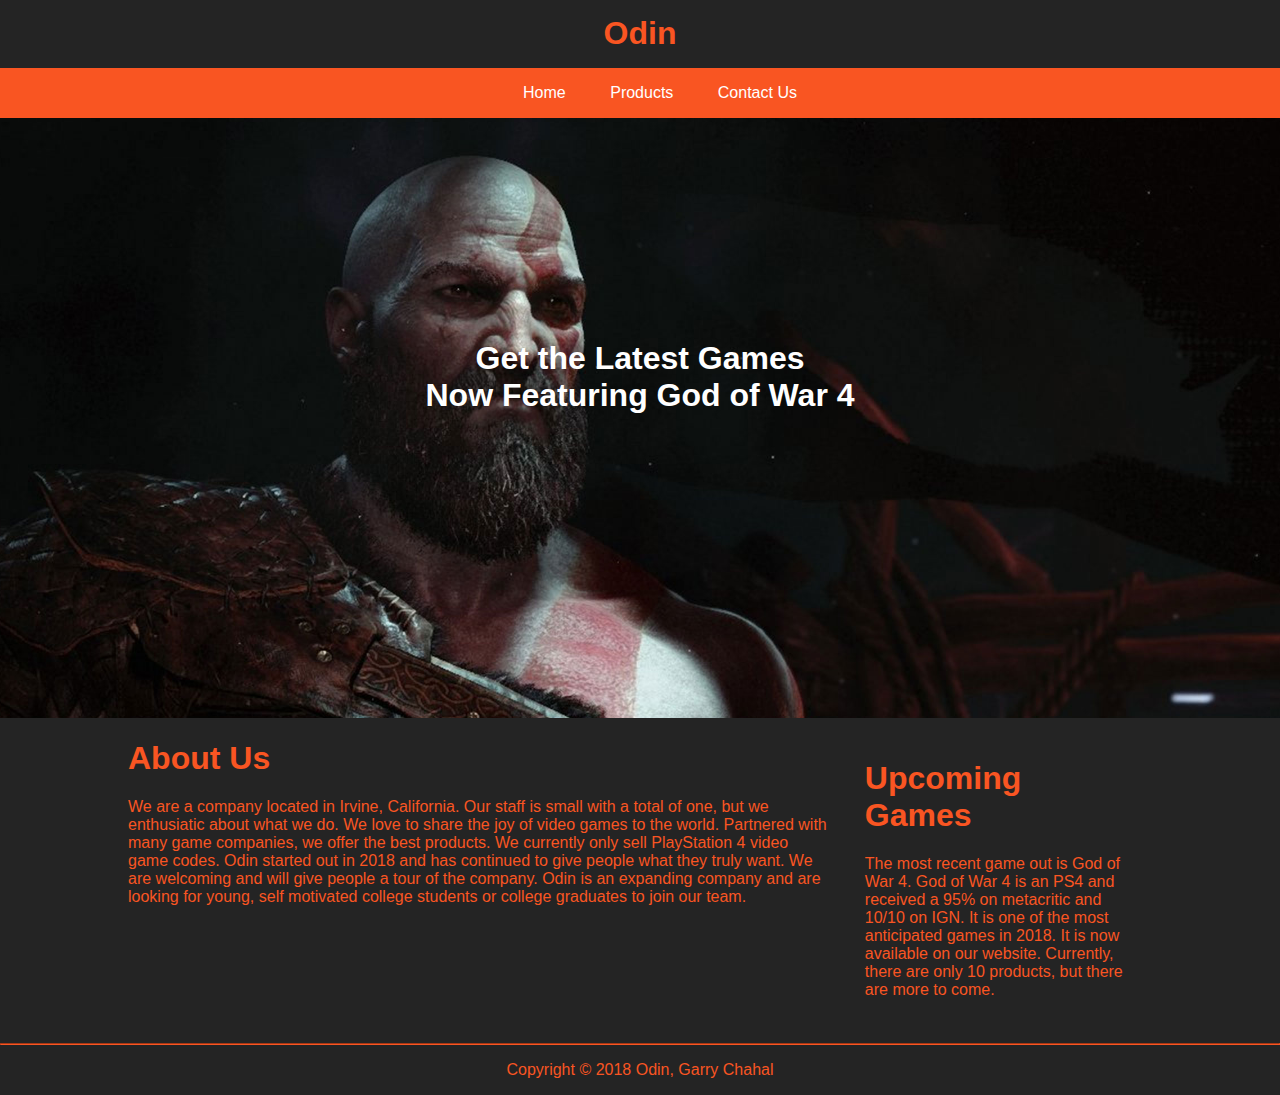
<file: index.html>
<!DOCTYPE html>
<html>
<head>
	<link rel="stylesheet" type="text/css" href="assets/styles/style.css">
	<title>Odin</title>
</head>
<body>
	<script src="navbar.js"></script>

	<section id="showcase">
		<div class="container">
			<h1>Get the Latest Games<br />Now Featuring God of War 4</h1>
		</div>
	</section>

	<div class="container">
		<section id="main">
			
			<h1>About Us</h1>
			<p>We are a company located in Irvine, California. Our staff is small with a total of one, but we enthusiatic about what we do. We love to share the joy of video games to the world. Partnered with many game companies, we offer the best products. We currently only sell PlayStation 4 video game codes. Odin started out in 2018 and has continued to give people what they truly want. We are welcoming and will give people a tour of the company. Odin is an expanding company and are looking for young, self motivated college students or college graduates to join our team.</p>

		</section>

		<aside id="sidebar">
			<h1>Upcoming Games</h1>
			<p>The most recent game out is God of War 4. God of War 4 is an PS4 and received a 95% on metacritic and 10/10 on IGN. It is one of the most anticipated games in 2018. It is now available on our website. Currently, there are only 10 products, but there are more to come.</p>
		</aside>
	</div>

	<script src="footer.js"></script>

</body>
</html>
</file>
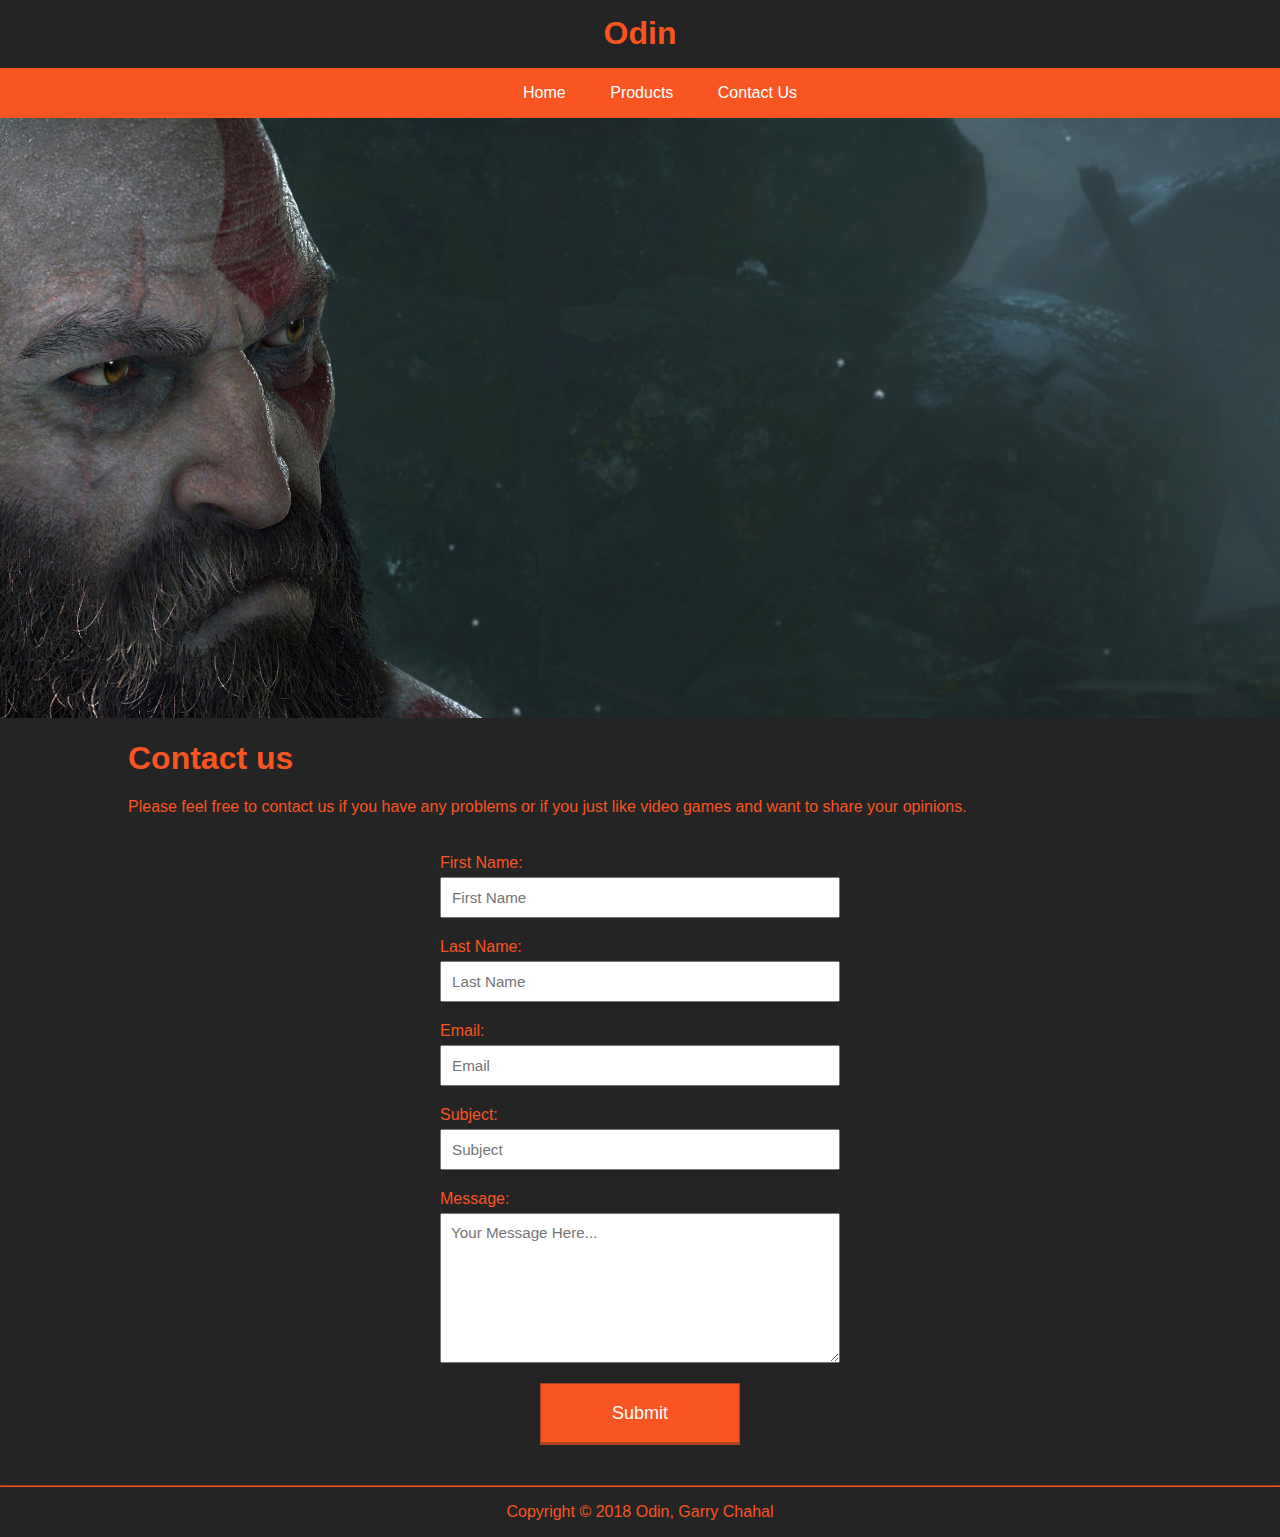
<file: contact.html>
<!DOCTYPE html>
<html>
<head>
	<link rel="stylesheet" type="text/css" href="assets/styles/style.css">
	<script type="text/javascript" src="forms.js"></script>
	<title>Odin Contact Us</title>
</head>
<body>
	<script src="navbar.js" directory=""></script>
	<section id="contactShowcase"></section>
	<div class="container">
		<h1>Contact us</h1>
		<p>Please feel free to contact us if you have any problems or if you just like video games and want to share your opinions.</p>
	</div>
	<div class="container">
		<div id="contactForm">
			<form onsubmit="return submitContact()">
				<div class="nameInput">
					<label for="firstName">First Name:</label>
					<input type="text" name="firstName" id="firstName" placeholder="First Name">

					<label for="lastName">Last Name:</label>
					<input type="text" name="lastName" id="lastName" placeholder="Last Name">
				</div>
				<div>
					<label for="email">Email:</label>
					<input type="email" name="email" id="email" placeholder="Email">
				</div>
				<div>
					<label for="subject">Subject:</label>
					<input type="text" name="subject" id="subject" placeholder="Subject">
				</div>
				<div>
					<label for="message">Message:</label>
					<textarea name="message" id="message" placeholder="Your Message Here..."></textarea>
				</div>
				<input type="submit" name="submit">
			</form>
		</div>
	</div>
	<p id="wrongInput"></p>
	<script src="footer.js"></script>
</body>
</html>
</file>
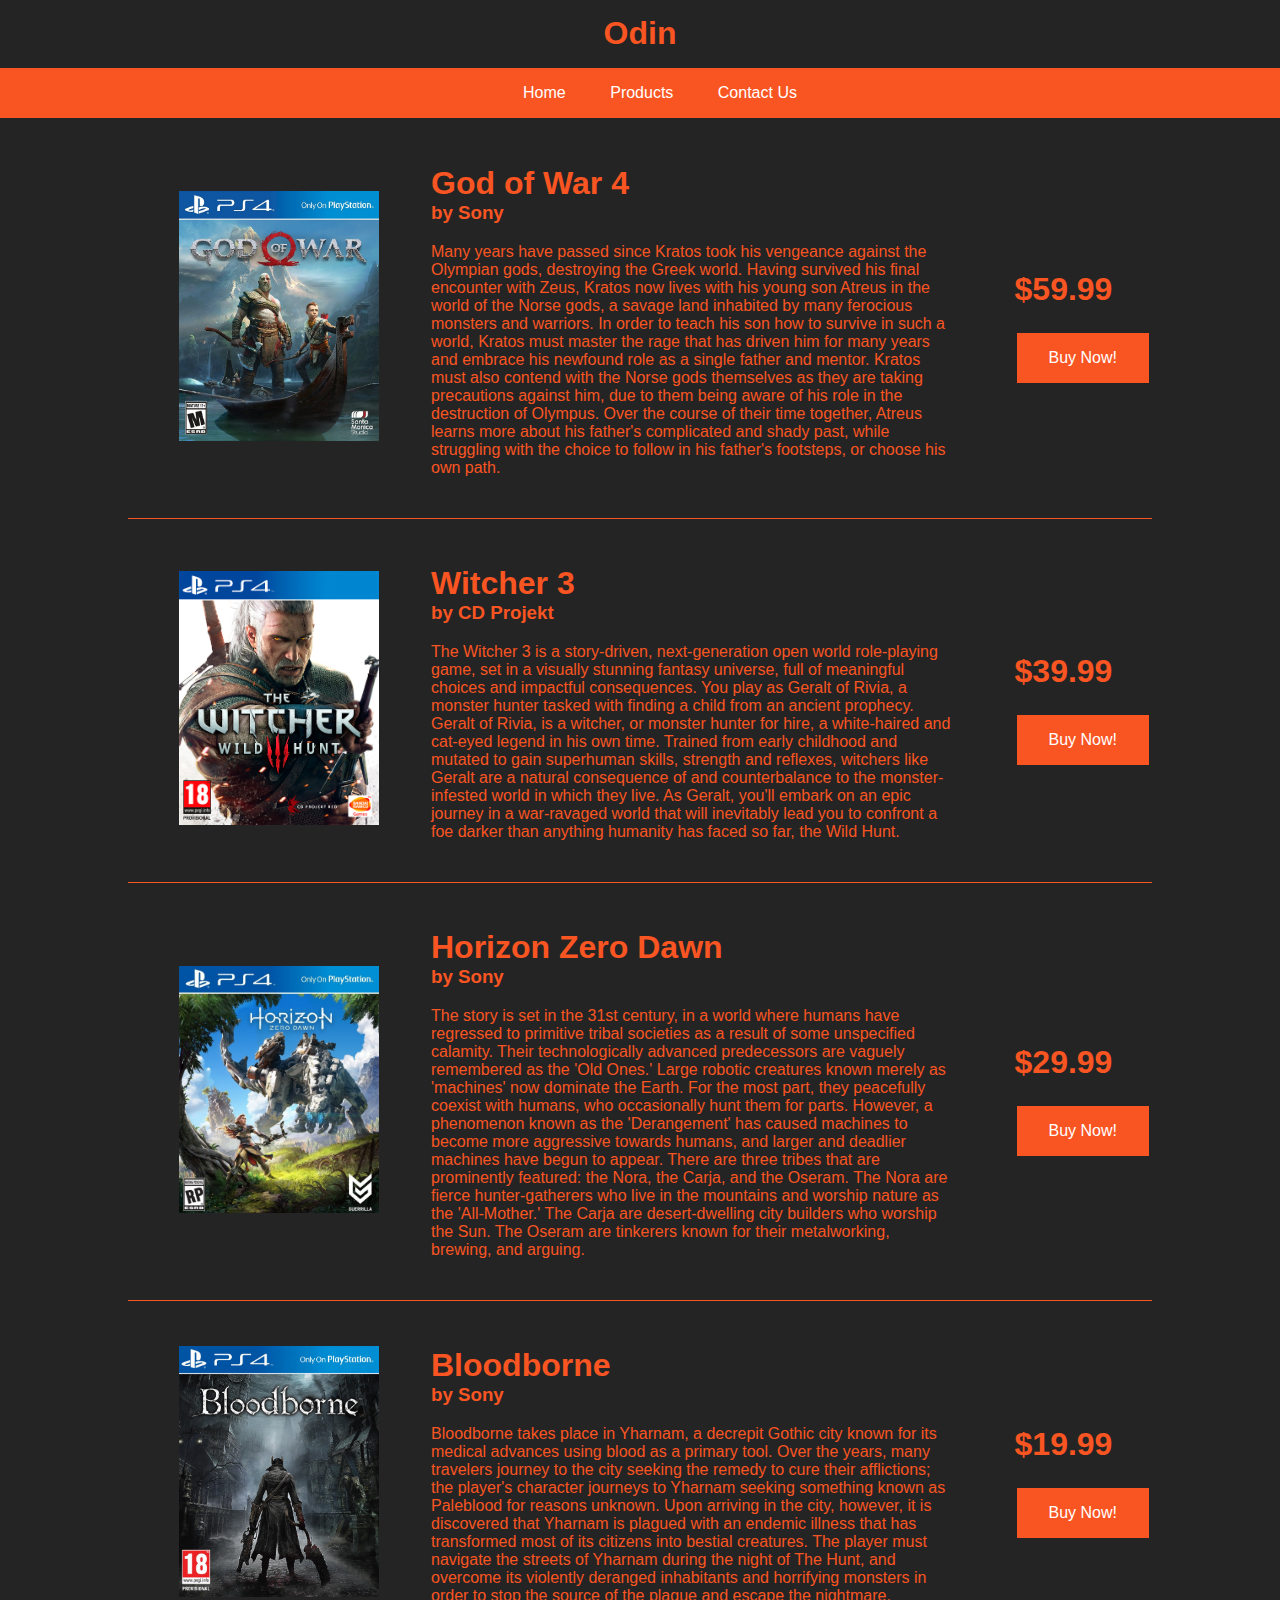
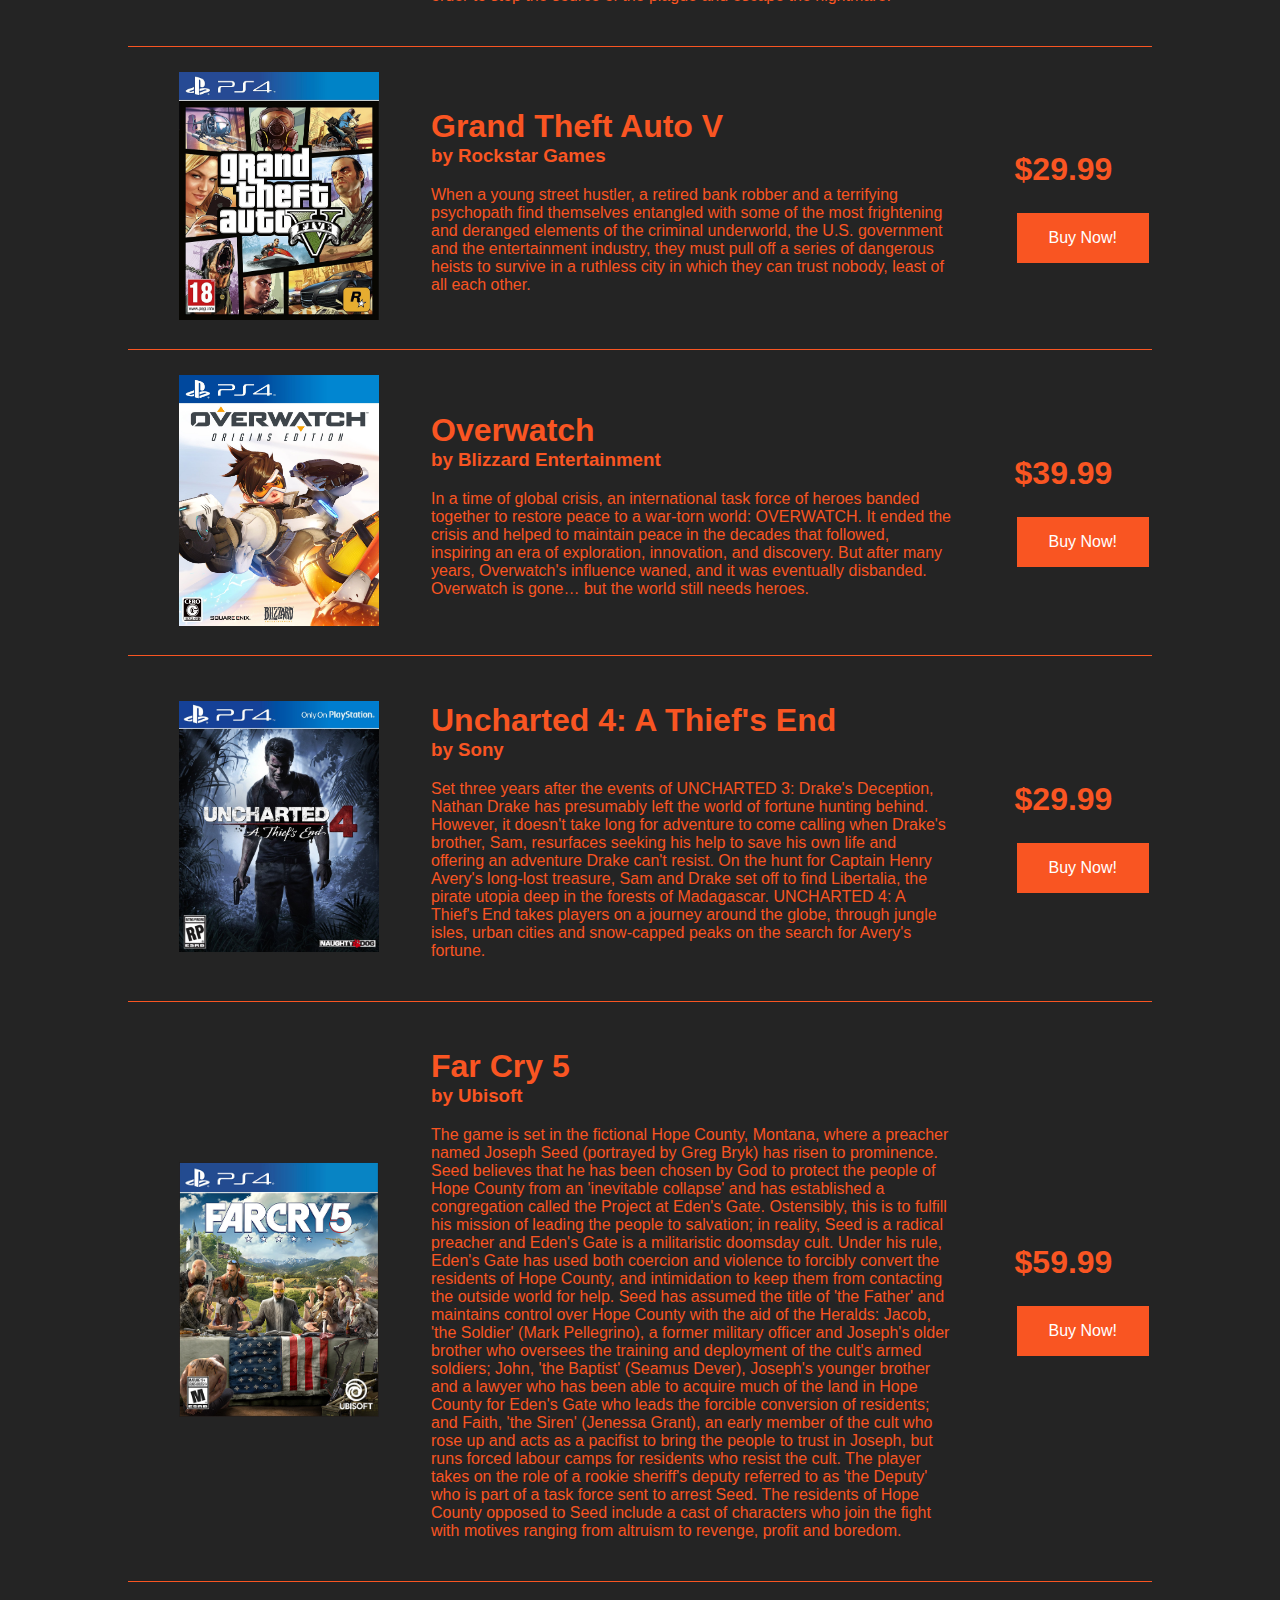
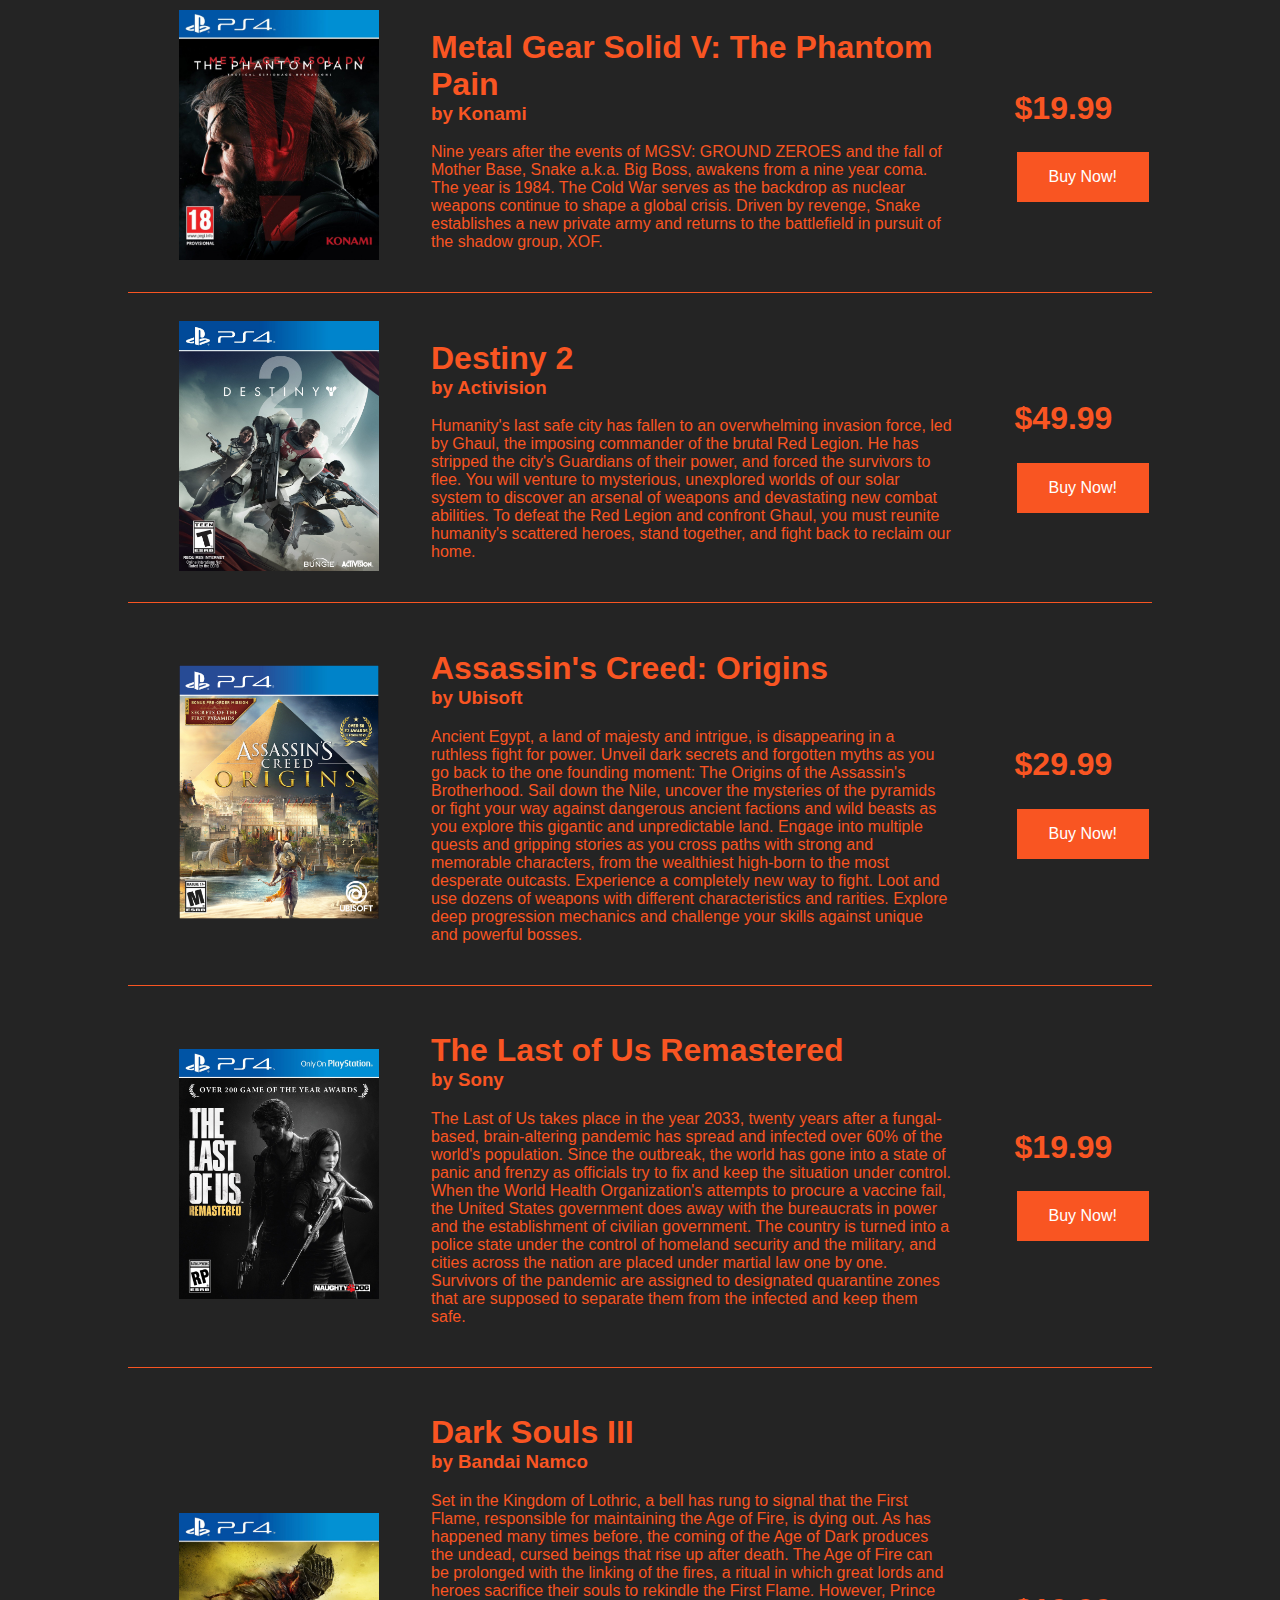
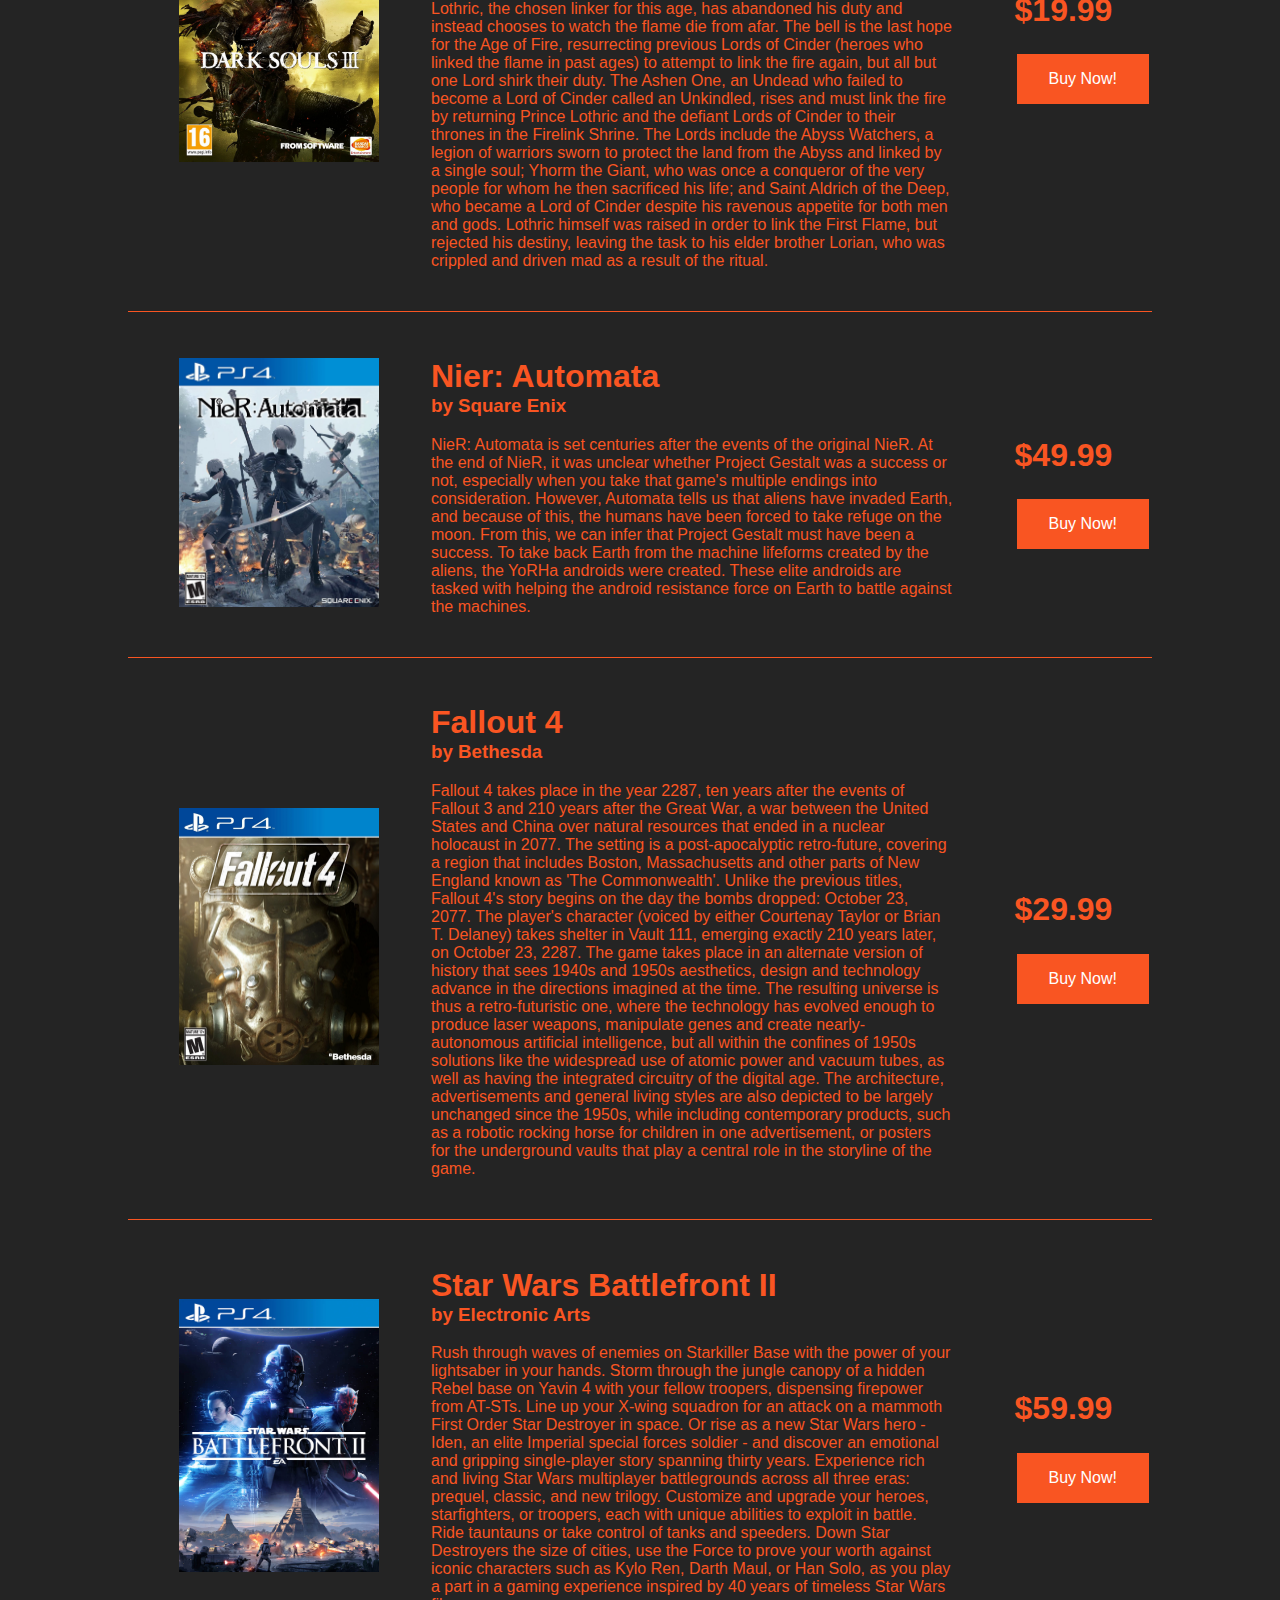
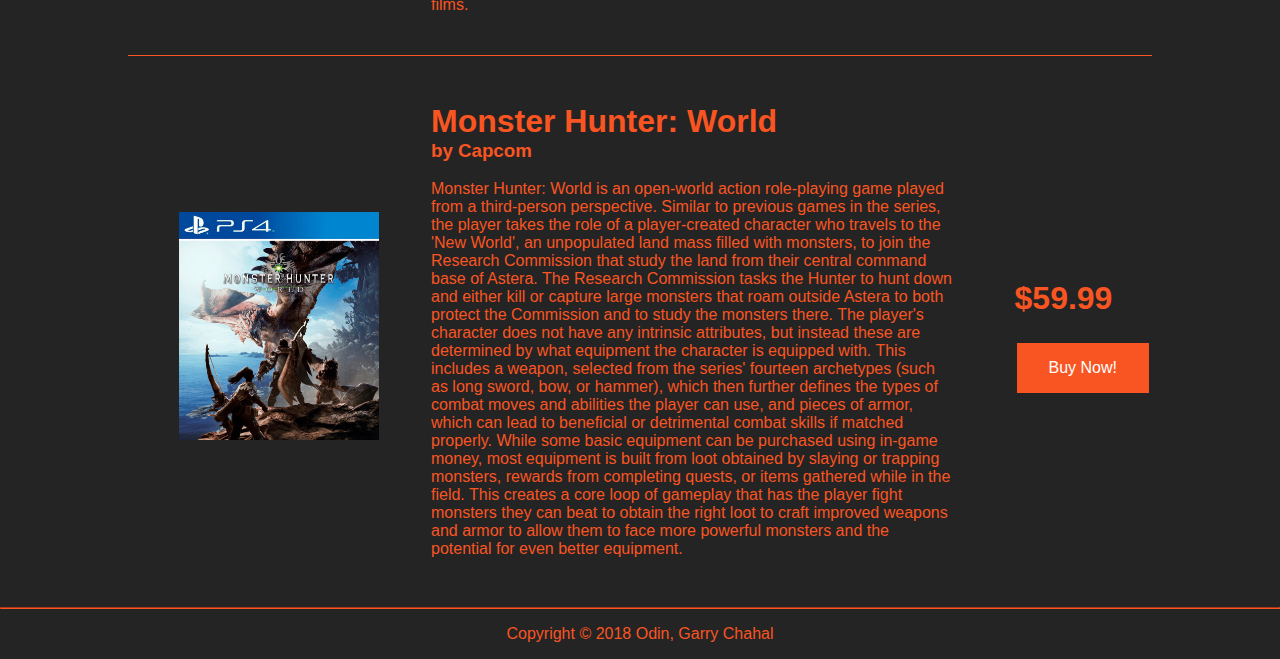
<file: products.html>
<!DOCTYPE html>
<html>
<head>
	<link rel="stylesheet" type="text/css" href="assets/styles/style.css">
	<title>Odin Products</title>
</head>
<body>

	<script src="navbar.js" directory=""></script>
	<div class="container">
		<table class="productTable">
			<script src="tableRow.js" index="0"></script>
			<script src="tableRow.js" index="1"></script>
			<script src="tableRow.js" index="2"></script>
			<script src="tableRow.js" index="3"></script>
			<script src="tableRow.js" index="4"></script>
			<script src="tableRow.js" index="5"></script>
			<script src="tableRow.js" index="6"></script>
			<script src="tableRow.js" index="7"></script>
			<script src="tableRow.js" index="8"></script>
			<script src="tableRow.js" index="9"></script>
			<script src="tableRow.js" index="10"></script>
			<script src="tableRow.js" index="11"></script>
			<script src="tableRow.js" index="12"></script>
			<script src="tableRow.js" index="13"></script>
			<script src="tableRow.js" index="14"></script>
			<script src="tableRow.js" index="15"></script>
			<script src="tableRow.js" index="16"></script>
		</table>
	</div>
	<script src="footer.js"></script>

</body>
</html>
</file>
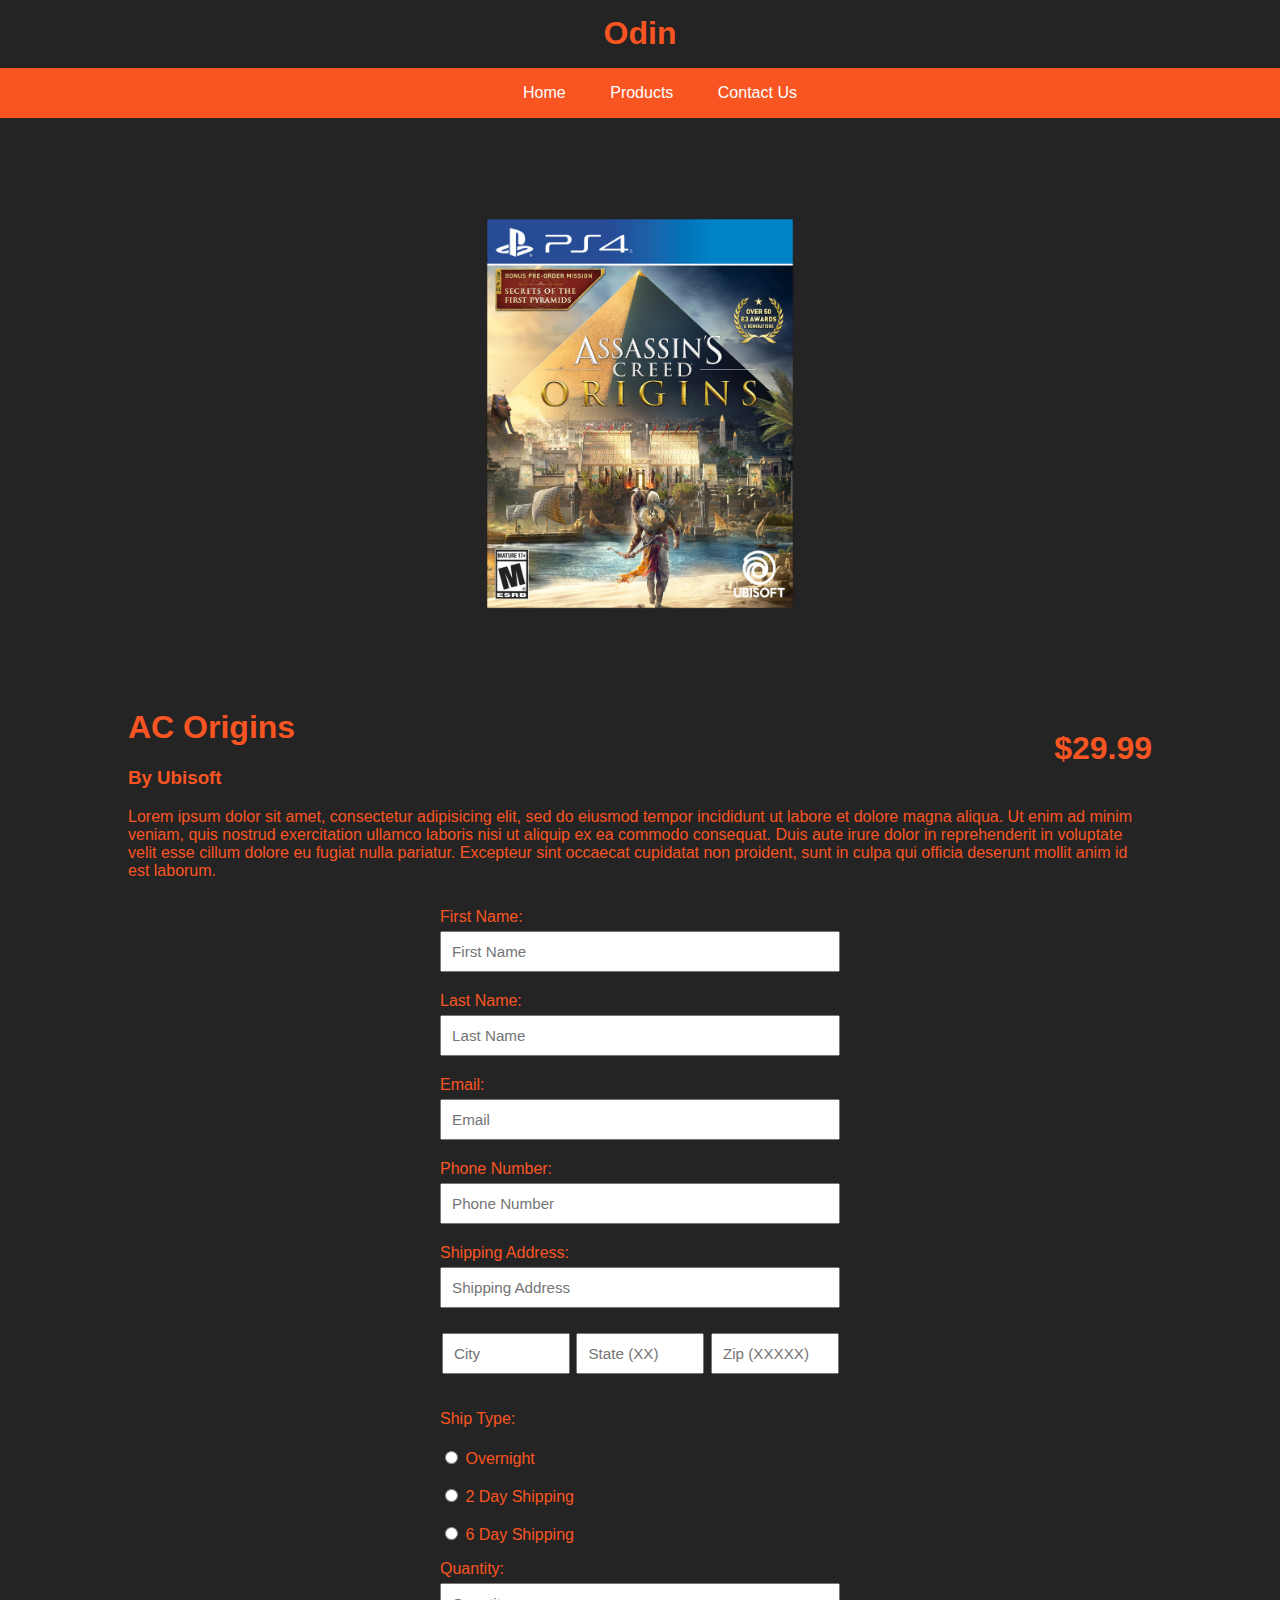
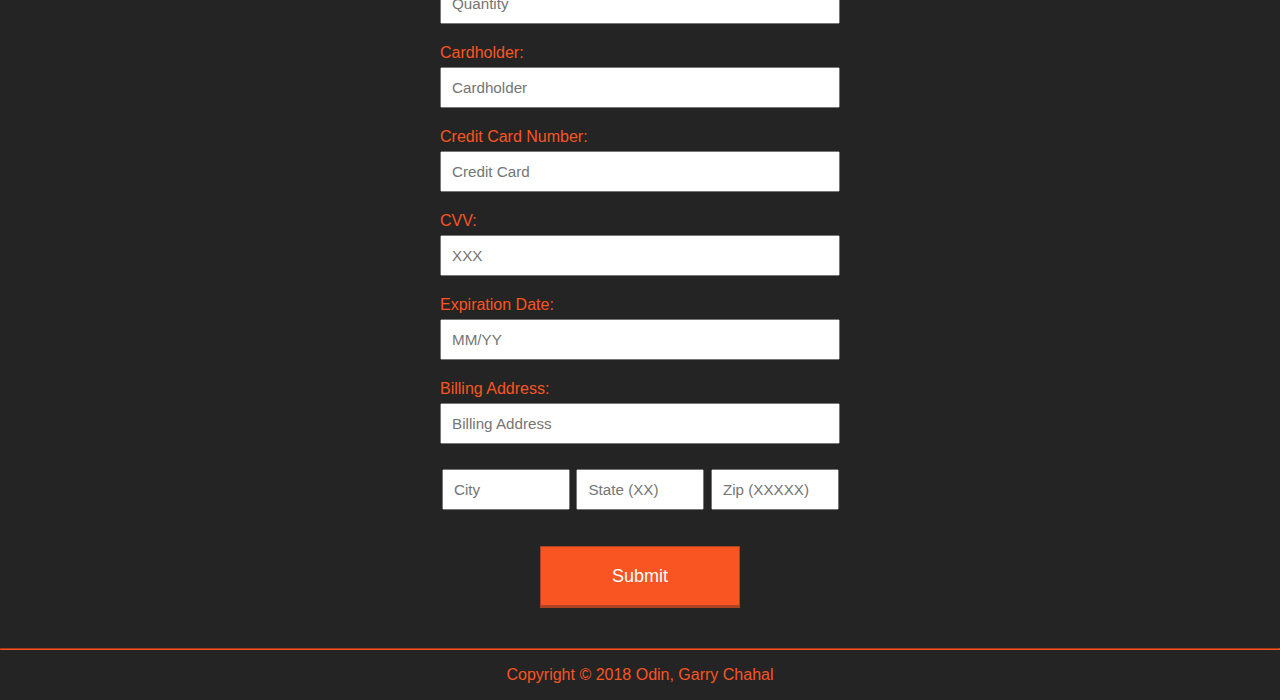
<file: products/ACOrigins.html>
<!DOCTYPE html>
<html>
<head>
	<link rel="stylesheet" type="text/css" href="../assets/styles/style.css">
	<script type="text/javascript" src="../forms.js"></script>
	<title id="title">Odin</title>
</head>
<body>
	<script src="../navbar.js" directory='../'></script>
	<div class="container">
		<div class="productImage">
			<img src="../assets/images/ACOrigins.jpg">
		</div>
		<div class="buyingInfo">
			<div class="productInformation">
				<h1 id="price">$29.99</h1>
				<h1>AC Origins</h1>
				<h3>By Ubisoft</h3>
				<p>Lorem ipsum dolor sit amet, consectetur adipisicing elit, sed do eiusmod tempor incididunt ut labore et dolore magna aliqua. Ut enim ad minim veniam, quis nostrud exercitation ullamco laboris nisi ut aliquip ex ea commodo consequat. Duis aute irure dolor in reprehenderit in voluptate velit esse cillum dolore eu fugiat nulla pariatur. Excepteur sint occaecat cupidatat non proident, sunt in culpa qui officia deserunt mollit anim id est laborum.</p>
			</div>
			<div id="contactForm">
				<form onsubmit="return submitPurchase()">
					<div class="nameInput">
						<label for="firstName">First Name:</label>
						<input type="text" name="firstName" id="firstName" placeholder="First Name">

						<label for="lastName">Last Name:</label>
						<input type="text" name="lastName" id="lastName" placeholder="Last Name">
					</div>
					<div>
						<label for="email">Email:</label>
						<input type="email" name="email" id="email" placeholder="Email">
					</div>
					<div>
						<label for="phone">Phone Number:</label>
						<input type="text" name="subject" id="phone" placeholder="Phone Number">
					</div>
					<div>
						<label for="shipAddress">Shipping Address:</label>
						<input name="text" id="shipAddress" placeholder="Shipping Address"></input>
					</div>
					<div id="addressBlock">
						<ul>
							<li>
								<input name="text" id="shipCity" placeholder="City"></input>
							</li>
							<li>
								<input name="text" id="shipState" placeholder="State (XX)"></input>
							</li>
							<li>
								<input name="text" id="shipZip" placeholder="Zip (XXXXX)"></input>
							</li>
						</ul>
					</div>
					<div>
						<label for="shipType">Ship Type:</label>
						<br />
						<br />	
						<input type="radio" name="shipType" id="shipType1" value="1day"> Overnight<br>
	  					<input type="radio" name="shipType" id="shipType2" value="2day"> 2 Day Shipping<br>
						<input type="radio" name="shipType" id="shipType3" value="6day"> 6 Day Shipping<br>
					</div>
					<div>
						<label for="quantity">Quantity:</label>
						<input name="text" id="quantity" placeholder="Quantity"></input>
					</div>
					<div>
						<label for="creditName">Cardholder:</label>
						<input type="text" id="creditName" placeholder="Cardholder">
					</div>
					<div>
						<label for="credit">Credit Card Number:</label>
						<input name="text" id="credit" placeholder="Credit Card"></input>
					</div>
					<div>
						<label for="cvv">CVV:</label>
						<input name="text" id="cvv" placeholder="XXX"></input>
					</div>
					<div>
						<label for="expiration">Expiration Date:</label>
						<input name="text" id="expiration" placeholder="MM/YY"></input>
					</div>
					<div>
						<label for="billAddress">Billing Address:</label>
						<input name="text" id="billAddress" placeholder="Billing Address"></input>
					</div>
					<div id="addressBlock">
						<ul>
							<li>
								<input name="text" id="billCity" placeholder="City"></input>
							</li>
							<li>
								<input name="text" id="billState" placeholder="State (XX)"></input>
							</li>
							<li>
								<input name="text" id="billZip" placeholder="Zip (XXXXX)"></input>
							</li>
						</ul>
					</div>
			<input type="submit" name="submit">
			</form>
			</div>
		</div>
	</div>
	<p id="wrongInput"></p>
	<p id="rightInput"></p>
	<script src="../footer.js"></script>
</body>
</html>
</file>
<file: assets/styles/style.css>
:root {
	--contrast-color: #f95522;
	--background-color: #242424;
	--main-color-blend: #AC4323;
	--background-color-text: #ffffff;
	--zoom-scale-product: scale(1.1);
	--zoom-scale-image: scale(1.3);
}

body {
	font-family: sans-serif;
	margin: 0;
	background-color: var(--background-color);
	color: var(--contrast-color);
}

hr {
	color: var(--contrast-color);
	border-color: var(--contrast-color);
	background-color: var(--contrast-color);
}

input[type="button"] {
	border: none;
	color: var(--background-color-text);
	background-color: var(--contrast-color);
	text-decoration: none;
	cursor: pointer;
	margin: 4px 2px;
	padding: 16px 32px;
	font-size: 16px;
	-webkit-transition-duration: 0.4s;
	transition-duration: 0.4s;
}

input[type="button"]:hover{
	background-color: var(--main-color-blend);
}

#contactForm {
	max-width: 400px;
	margin: 10px auto;
	padding: 12px;

}

#contactForm input, 
#contactForm textarea {
	-webkit-transition: all 0.30s ease-in-out;
	-moz-transition: all 0.30s ease-in-out;
	-ms-transition: all 0.30s ease-in-out;
	-o-transition: all 0.30s ease-in-out;
	-webkit-box-sizing: border-box;
	-moz-box-sizing: border-box;
	outline: none;
	box-sizing: border-box;
	margin-bottom: 20px;
	margin-top: 5px;
	width: 100%;
	padding: 10px;
	font: 95% sans-serif;
	display: block;
}

#contactForm input[type="radio"] {
	width: auto;
	display: inline;
}

#contactForm input[id="shipCity"],
#contactForm input[id="shipState"],
#contactForm input[id="shipZip"],
#contactForm input[id="billCity"],
#contactForm input[id="billState"],
#contactForm input[id="billZip"] {
	width: 32%;
	display: inline;
	margin-left: 2px;
}

#addressBlock ul {
	list-style: none;
	padding: 0px;
}

#addressBlock ul li {
	display: inline;
}

#contactForm input:focus {
	box-shadow: 0 0 5px var(--contrast-color);
	border: 1px solid var(--contrast-color);
}

#contactForm textarea {
	height: 150px;
}

#contactForm input[type="submit"] {
	position: relative;
    display: block;
    padding: 19px 39px 18px 39px;
    color: var(--background-color-text);
    margin: 0 auto;
    background: var(--contrast-color);
    font-size: 18px;
    text-align: center;
    font-style: normal;
    width: 50%;
    border: 1px solid var(--main-color-blend);
    border-width: 1px 1px 3px;
    margin-bottom: 10px;
}

#contactForm input[type="submit"]:hover {
    background: var(--main-color-blend);
}

#header {
	background-color: var(--background-color);
	color: var(--contrast-color);
	text-align: center;
	line-height: 1.6em;
}

#navbar {
	background-color: var(--contrast-color);
}

#navbar ul {
	list-style: none;
	text-align: center;
}

#navbar ul li {
	display: inline;
	padding: 20px;
}

#navbar ul li:hover {
	background-color: var(--main-color-blend);
}

#navbar a {
	text-decoration: none;
	color: var(--background-color-text);
}

.container {
	overflow: hidden;
	margin: auto;
	width: 80%;
}

#showcase {
	color: var(--background-color-text);
	background-image: url("../../assets/images/showcase.jpg");
	background-size: 2160px;
	background-position: center -50px;
	height:600px;
	text-align: center;
}

#showcase h1 {
	padding-top: 200px;
}

#main {
	width: 70%;
	float: left;
	padding-bottom: 25px;
	box-sizing: border-box;
	padding-right: 15px;
}

#sidebar {
	width: 30%;
	float: right;
	box-sizing: border-box;
	padding: 20px;
}

#footer {
	text-align: center;
}

@media(max-width: 600px){
	#main{
		width:100%;
		float:none;
	}

	.productImage {
		width: 100%;
		float: none;
	}

	.productInformation {
		width: 100%;
		float: none;
	}

	#sidebar{
		width:100%;
		float:none;
	}
}

.productTable {
	border-collapse: collapse;
}

.productTable tr {
	border-bottom: 1px solid var(--contrast-color);
}

.productTable tr:last-child {
	border-bottom: 0px;
}

.productTable td {
	padding-top: 25px;
	padding-bottom: 25px;
}

.productPicture img {
	width: 200px;
	margin-left: 50px;
	margin-right: 50px;
	transition: transform .2s;
}

.productPicture img:hover {
	-ms-transform: var(--zoom-scale-product);
    -webkit-transform: var(--zoom-scale-product);
    transform: var(--zoom-scale-product);
}

.productDetails {
	box-sizing: border-box;
	padding-right: 30px;
}

.productDetails h1 {
	margin-bottom: 0;
	padding-bottom: 0;
}

.productDetails h3 {
	padding-top: 0;
	margin-top: 0;
}

.productPurchasing {
	text-align: left;
	padding-left: 30px;
	box-sizing: border-box;
}

#contactShowcase {
	background-image: url("../../assets/images/contactShowcase.jpg");
	background-size: 2160px;
	background-position: center -50px;
	height: 600px;
	text-align: center;
}

#wrongInput {
	width: 60%;
	margin: auto;
	overflow: hidden;
	font-size: 18px;
	color: #ff0000;
}

#rightInput {
	width: 60%;
	margin: auto;
	overflow: hidden;
	font-size: 18px;
	color: #00ff00;
}

.productImage {
	width: 30%;
	float: left;
	margin: 100px;
	box-sizing: border-box;
}

.productImage img {
	height: 600px;
	transition: transform .2s;
}

.productImage img:hover {
	-ms-transform: var(--zoom-scale-image);
    -webkit-transform: var(--zoom-scale-image);
    transform: var(--zoom-scale-image);
}

.buyingInfo {
	width: 40%;
	float: right;
	box-sizing: border-box;
}

.productInformation h1[id="price"] {
	text-align: right;
	float: right;
}

@media(max-width: 1300px){

	.productImage {
		margin-left: auto;
		margin-right: auto;
		float: none;
	}

	.productImage img{
		width: 100%;
		height: auto;
		margin-left: auto;
		margin-right: auto;
		display: block;
	}

	.buyingInfo {
		width: 100%;
		float: none;
	}
}
</file>
